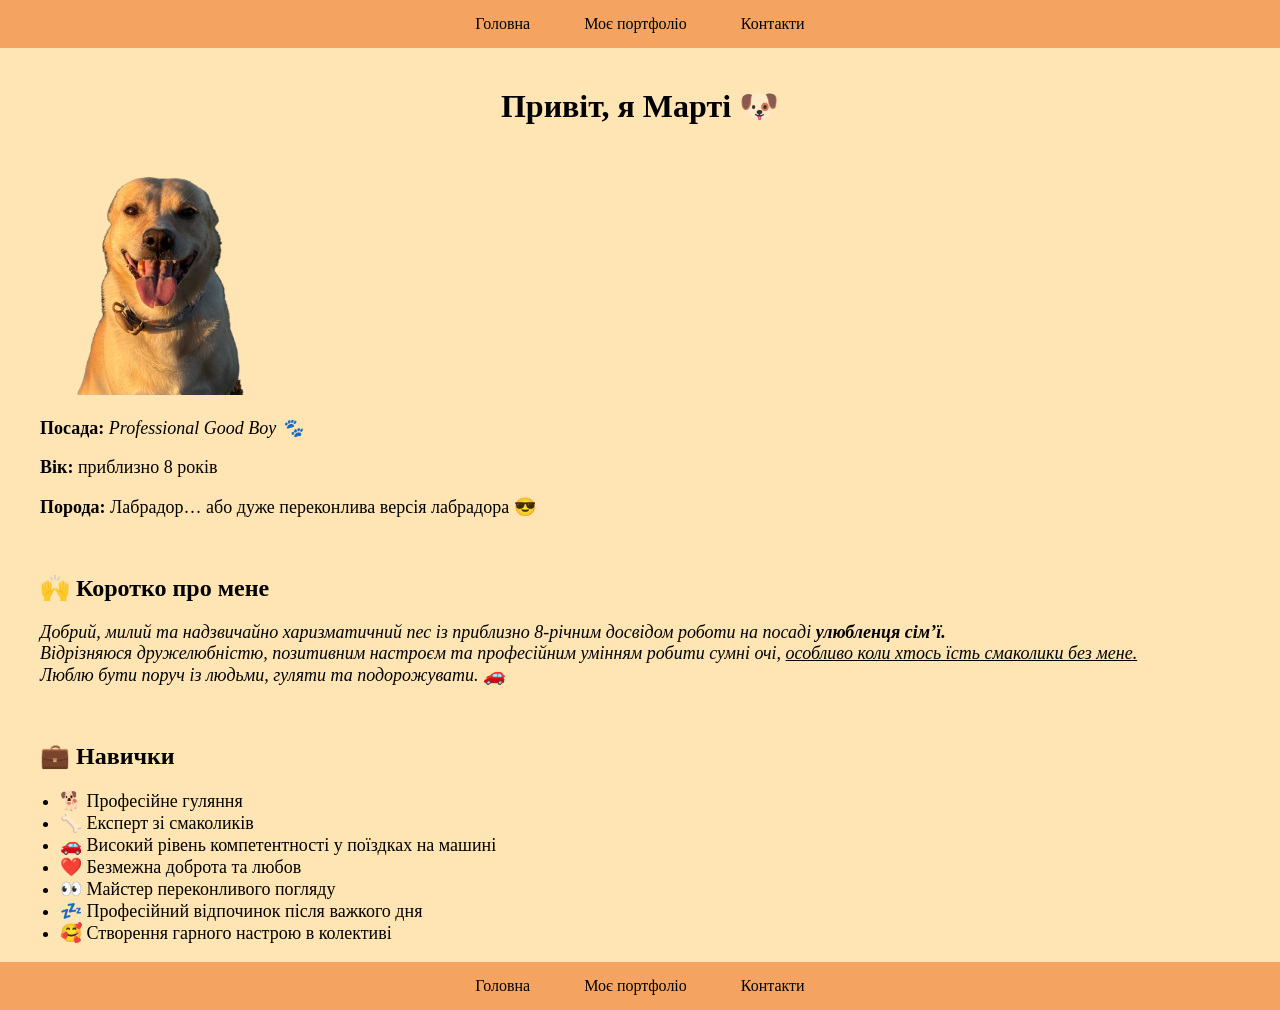
<file: index.html>
<!DOCTYPE html>
<html>
<head>
	<meta charset="utf-8">
	<meta name="viewport" content="width=device-width, initial-scale=1">
	<title>Марті</title>
</head>
<body style="background-color: #ffe5b4; margin: 0; padding: 0;">
<header style="background-color: sandybrown; padding: 15px 0; text-align: center;">
	 <nav>
        <a href="#" style="color: black; text-decoration: none; margin-right: 50px;">Головна</a>
        <a href='Марті_портфоліо.html' style="color: black; text-decoration: none; margin-right: 50px;">Моє портфоліо</a>
        <a href='Контакти.html'style="color: black; text-decoration: none;">Контакти</a>
      </nav>
  </header>
  <br>
<center><b><h1>Привіт, я Марті 🐶 </h1></b></center>
<br>
<img src="фото/Marti.png" style="margin-left: 60px; width: 15%; height: auto px;">
<div>
<p style="margin-left: 40px; font-size: 18px;">
    <b>Посада:</b> <i>Professional Good Boy 🐾</i>
</p>
<p style="margin-left: 40px; font-size: 18px;">
     <b>Вік:</b> приблизно 8 років
 </p>
<p style="margin-left: 40px; font-size: 18px;">
	<b>Порода:</b> Лабрадор… або дуже переконлива версія лабрадора 😎
</p>
</div>
<br>
<h2 style="margin-left: 40px;">
    <b>🙌 Коротко про мене</b>
</h2>
<p style="margin-left: 40px; font-size: 18px;">
	<i>Добрий, милий та надзвичайно харизматичний пес із приблизно 8-річним досвідом роботи на посаді <b>улюбленця сім’ї.</b></i>
    <br>
    <i>Відрізняюся дружелюбністю, позитивним настроєм та професійним умінням робити сумні очі, <u>особливо коли хтось їсть смаколики без мене.</i></u>
    <br>
    <i>Люблю бути поруч із людьми, гуляти та подорожувати. 🚗</i>
</p>
<br>
<div>
	<h2 style="margin-left: 40px;">
    <b>💼 Навички</b>
</h2>
<ul style="margin-left: 20px;font-size: 18px;">
		<li>🐕 Професійне гуляння</li>
		<li>🦴 Експерт зі смаколиків</li>
		<li>🚗 Високий рівень компетентності у поїздках на машині</li>
		<li>❤️ Безмежна доброта та любов</li>
		<li>👀 Майстер переконливого погляду</li>
		<li>💤 Професійний відпочинок після важкого дня</li>
		<li>🥰 Створення гарного настрою в колективі</li>
	</ul>
</div>
<footer style="background-color: sandybrown; padding: 15px 0; text-align: center;">
	 <nav>
        <a href="#" style="color: black; text-decoration: none; margin-right: 50px;">Головна</a>
        <a href='Марті_портфоліо.html' style="color: black; text-decoration: none; margin-right: 50px;">Моє портфоліо</a>
        <a href='Контакти.html'style="color: black; text-decoration: none;">Контакти</a>
      </nav>
  </footer>
</body>
</html>
</file>
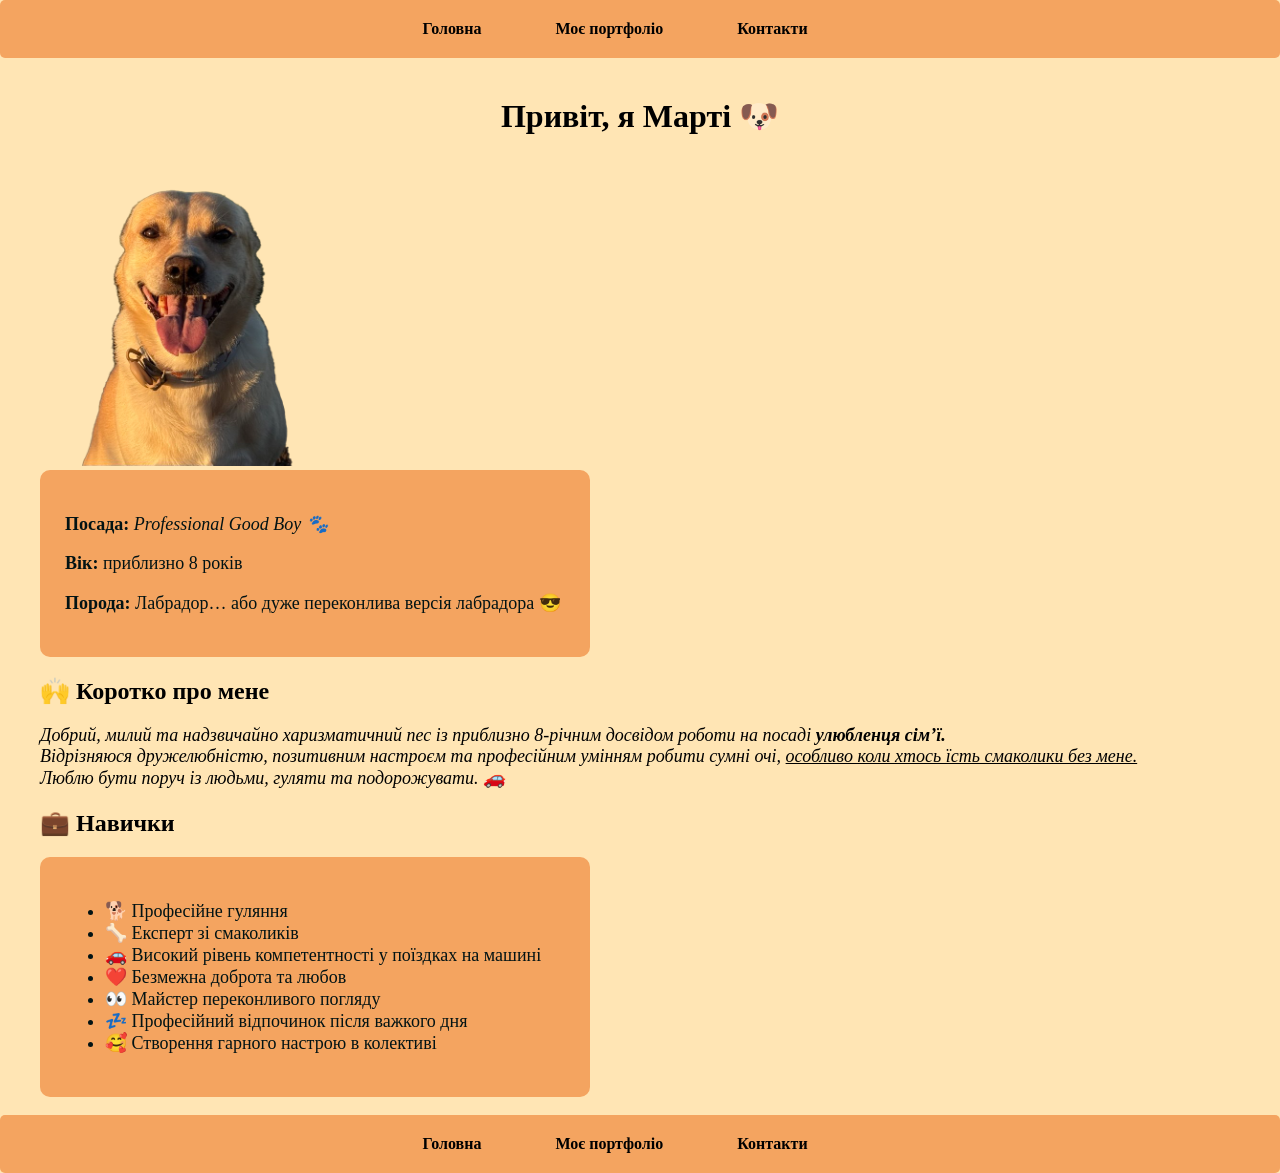
<file: HW 21.1. Alisa K/index.html>
<!DOCTYPE html>
<html>
<head>
	<meta charset="utf-8">
	<meta name="viewport" content="width=device-width, initial-scale=1">
	<title>Марті</title>
	<link rel="stylesheet" href="styles.css">
</head>
<body>
<header>
	 <nav>
        <a href="#">Головна</a>
        <a href='pages/Portfolio.html'>Моє портфоліо</a>
        <a href='pages/Contacts.html'>Контакти</a>
      </nav>
  </header>
  <br>
<center><b><h1>Привіт, я Марті 🐶 </h1></b></center>
<br>
<img src="photos/Marti.png">
<div class="blok_z_textom">
<p>
    <b>Посада:</b> <i>Professional Good Boy 🐾</i>
</p>
<p>
     <b>Вік:</b> приблизно 8 років
 </p>
<p>
	<b>Порода:</b> Лабрадор… або дуже переконлива версія лабрадора 😎
</p>

</div>
<h2 style="margin-left: 40px;">
    <b>🙌 Коротко про мене</b>
</h2>
<p style="margin-left: 40px; font-size: 18px;">
	<i>Добрий, милий та надзвичайно харизматичний пес із приблизно 8-річним досвідом роботи на посаді <b>улюбленця сім’ї.</b></i>
    <br>
    <i>Відрізняюся дружелюбністю, позитивним настроєм та професійним умінням робити сумні очі, <u>особливо коли хтось їсть смаколики без мене.</i></u>
    <br>
    <i>Люблю бути поруч із людьми, гуляти та подорожувати. 🚗</i>
</p>
	<h2 style="margin-left: 40px;">
    <b>💼 Навички</b>
</h2>
<div class="blok_z_textom2">
<ul>
		<li>🐕 Професійне гуляння</li>
		<li>🦴 Експерт зі смаколиків</li>
		<li>🚗 Високий рівень компетентності у поїздках на машині</li>
		<li>❤️ Безмежна доброта та любов</li>
		<li>👀 Майстер переконливого погляду</li>
		<li>💤 Професійний відпочинок після важкого дня</li>
		<li>🥰 Створення гарного настрою в колективі</li>
	</ul>
</div>
<br>
<footer>
	 <nav>
        <a href="#">Головна</a>
        <a href='pages/Portfolio.html'>Моє портфоліо</a>
        <a href='pages/Contacts.html'>Контакти</a>
      </nav>
  </footer>
</body>
</html>
</file>
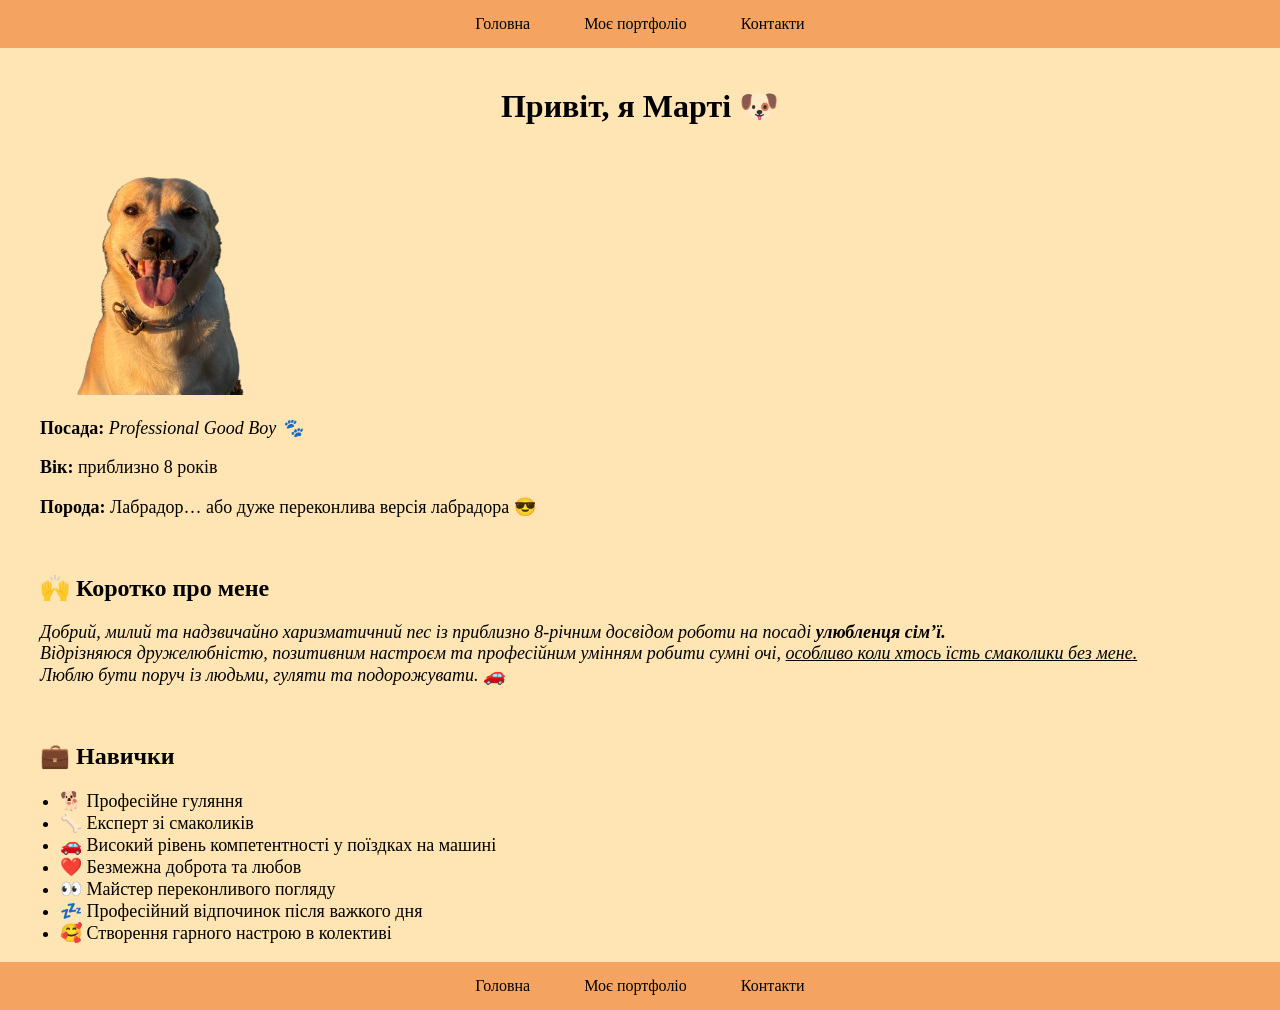
<file: HW 21.1. Створення HTML сторінки “Про себе”/index.html>
<!DOCTYPE html>
<html>
<head>
	<meta charset="utf-8">
	<meta name="viewport" content="width=device-width, initial-scale=1">
	<title>Марті</title>
</head>
<body style="background-color: #ffe5b4; margin: 0; padding: 0;">
<header style="background-color: sandybrown; padding: 15px 0; text-align: center;">
	 <nav>
        <a href="#" style="color: black; text-decoration: none; margin-right: 50px;">Головна</a>
        <a href='pages/Марті_портфоліо.html' style="color: black; text-decoration: none; margin-right: 50px;">Моє портфоліо</a>
        <a href='pages/Контакти.html'style="color: black; text-decoration: none;">Контакти</a>
      </nav>
  </header>
  <br>
<center><b><h1>Привіт, я Марті 🐶 </h1></b></center>
<br>
<img src="фото/Marti.png" style="margin-left: 60px; width: 15%; height: auto px;">
<div>
<p style="margin-left: 40px; font-size: 18px;">
    <b>Посада:</b> <i>Professional Good Boy 🐾</i>
</p>
<p style="margin-left: 40px; font-size: 18px;">
     <b>Вік:</b> приблизно 8 років
 </p>
<p style="margin-left: 40px; font-size: 18px;">
	<b>Порода:</b> Лабрадор… або дуже переконлива версія лабрадора 😎
</p>
</div>
<br>
<h2 style="margin-left: 40px;">
    <b>🙌 Коротко про мене</b>
</h2>
<p style="margin-left: 40px; font-size: 18px;">
	<i>Добрий, милий та надзвичайно харизматичний пес із приблизно 8-річним досвідом роботи на посаді <b>улюбленця сім’ї.</b></i>
    <br>
    <i>Відрізняюся дружелюбністю, позитивним настроєм та професійним умінням робити сумні очі, <u>особливо коли хтось їсть смаколики без мене.</i></u>
    <br>
    <i>Люблю бути поруч із людьми, гуляти та подорожувати. 🚗</i>
</p>
<br>
<div>
	<h2 style="margin-left: 40px;">
    <b>💼 Навички</b>
</h2>
<ul style="margin-left: 20px;font-size: 18px;">
		<li>🐕 Професійне гуляння</li>
		<li>🦴 Експерт зі смаколиків</li>
		<li>🚗 Високий рівень компетентності у поїздках на машині</li>
		<li>❤️ Безмежна доброта та любов</li>
		<li>👀 Майстер переконливого погляду</li>
		<li>💤 Професійний відпочинок після важкого дня</li>
		<li>🥰 Створення гарного настрою в колективі</li>
	</ul>
</div>
<footer style="background-color: sandybrown; padding: 15px 0; text-align: center;">
	 <nav>
        <a href="#" style="color: black; text-decoration: none; margin-right: 50px;">Головна</a>
        <a href='pages/Марті_портфоліо.html' style="color: black; text-decoration: none; margin-right: 50px;">Моє портфоліо</a>
        <a href='pages/Контакти.html'style="color: black; text-decoration: none;">Контакти</a>
      </nav>
  </footer>
</body>
</html>
</file>
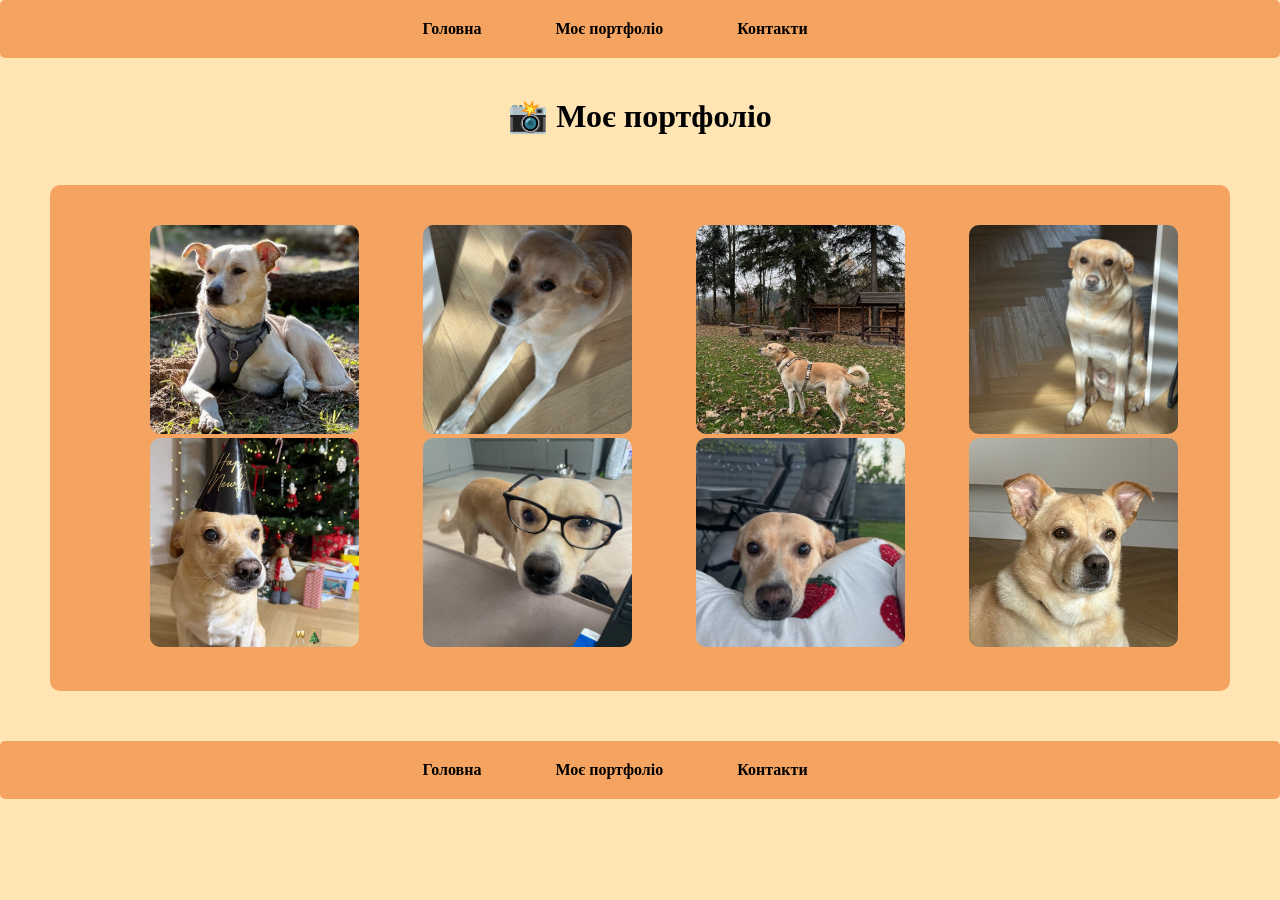
<file: HW 21.1. Alisa K/pages/Portfolio.html>
<!DOCTYPE html>
<html>
<head>
	<meta charset="utf-8">
	<meta name="viewport" content="width=device-width, initial-scale=1">
	<title>Портфоліо</title>
    <link rel="stylesheet" href="../styles.css">
</head>
<body>
<header>
	 <nav>
        <a href="../index.html">Головна</a>
        <a href='#'>Моє портфоліо</a>
        <a href='Contacts.html'>Контакти</a>
      </nav>
  </header>
  <br>
<center><b><h1>📸 Моє портфоліо</h1></b></center>
<div>
<figure>
<img src="../photos/Marti7.png">
<img src="../photos/Marti2.png">
<img src="../photos/Marti4.png">
<img src="../photos/Marti1.png">
<img src="../photos/Marti3.png">
<img src="../photos/Marti5.png">
<img src="../photos/Marti6.png">
<img src="../photos/Marti8.png">
</figure>
</div>
<footer>
	 <nav>
        <a href="../index.html">Головна</a>
        <a href='#'>Моє портфоліо</a>
        <a href='Contacts.html'>Контакти</a>
      </nav>
  </footer>
</body>
</html>
</file>
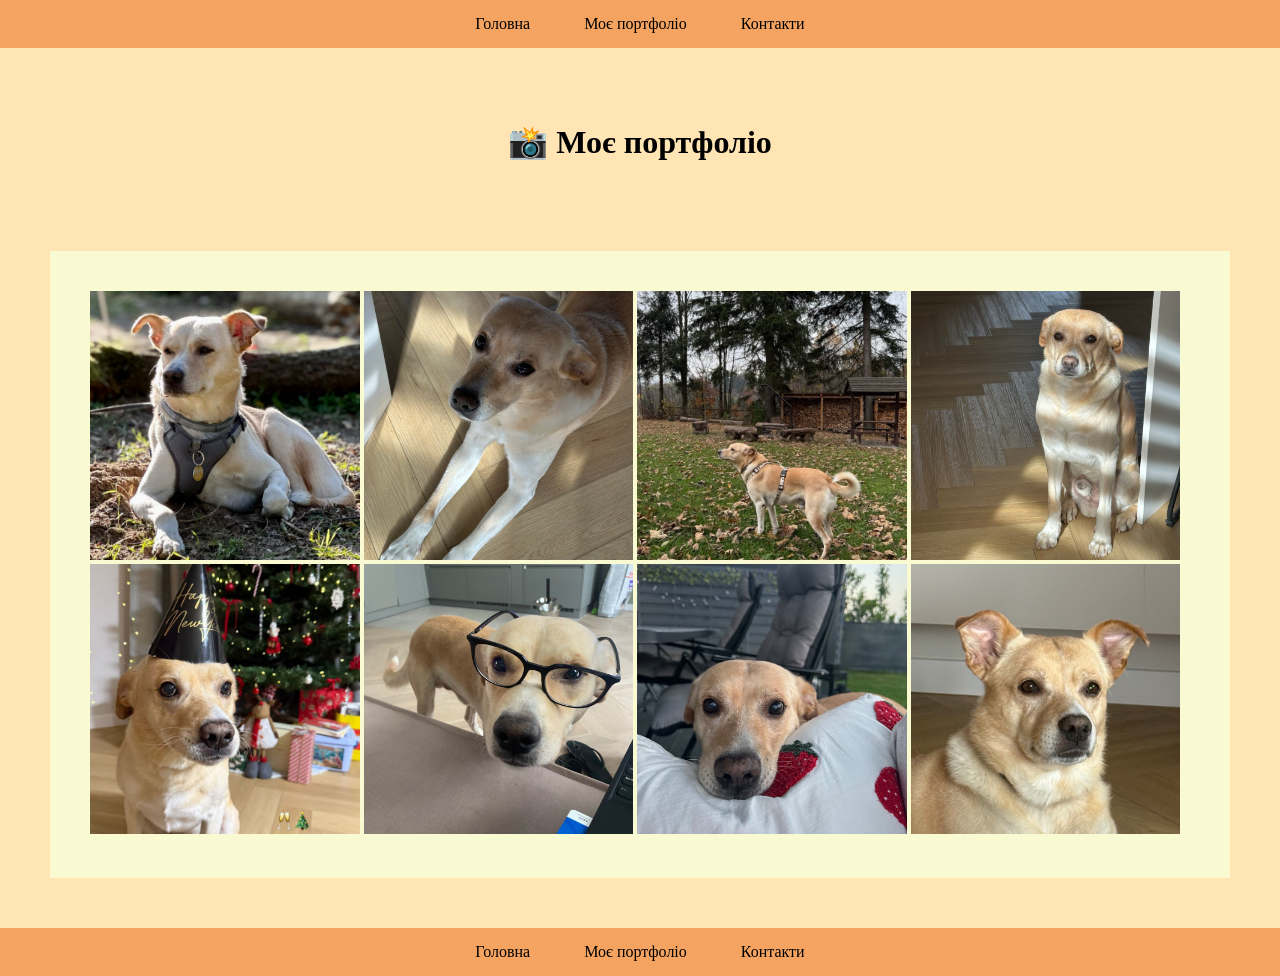
<file: HW 21.1. Створення HTML сторінки “Про себе”/pages/Марті_портфоліо.html>
<!DOCTYPE html>
<html>
<head>
	<meta charset="utf-8">
	<meta name="viewport" content="width=device-width, initial-scale=1">
	<title>Портфоліо</title>
</head>
<body style="background-color: #ffe5b4; margin: 0; padding: 0;">
<header style="background-color: sandybrown; padding: 15px 0; text-align: center;">
	 <nav>
        <a href="../index.html" style="color: black; text-decoration: none; margin-right: 50px;">Головна</a>
        <a href='#' style="color: black; text-decoration: none; margin-right: 50px;">Моє портфоліо</a>
        <a href='Контакти.html'style="color: black; text-decoration: none;">Контакти</a>
      </nav>
  </header>
  <br>
  <br>
  <br>
<center><b><h1>📸 Моє портфоліо</h1></b></center>
<br>
<div>
<figure style="background-color: lightgoldenrodyellow; margin: 50px; padding: 40px;">
<img src="../фото/Marti7.png" width=24.5%;>
<img src="../фото/Marti2.png" width=24.5%;>
<img src="../фото/Marti4.png" width=24.5%;>
<img src="../фото/Marti1.png" width=24.5%;>
<img src="../фото/Marti3.png" width=24.5%;>
<img src="../фото/Marti5.png" width=24.5%;>
<img src="../фото/Marti6.png" width=24.5%;>
<img src="../фото/Marti8.png" width=24.5%;>
</figure>
</div>
<footer style="background-color: sandybrown; padding: 15px 0; text-align: center;">
	 <nav>
        <a href="../index.html" style="color: black; text-decoration: none; margin-right: 50px;">Головна</a>
        <a href='#' style="color: black; text-decoration: none; margin-right: 50px;">Моє портфоліо</a>
        <a href='Контакти.html'style="color: black; text-decoration: none;">Контакти</a>
      </nav>
  </footer>
</body>
</html>
</file>
<file: HW 21.1. Alisa K/styles.css>
body {
background-color: #ffe5b4;
margin: 0; padding: 0;
}   

/* --- Блок навігації --- */

nav {
background-color: sandybrown;
color: black;
padding: 20px 0; 
border-radius: 5px;
text-align: center;  
}

nav a {
color: black; 
text-decoration: none; 
margin-right: 50px;
padding: 5px 10px;
font-weight: bold;
border-radius: 5px;
}

nav a:hover {
      background-color: #6e4d0b;
      color: #ffffff;
}

/* --- головне фото --- */

img {
margin-left: 60px; width: 10%; height: auto px;"

}

/* --- блок з текстом --- */

.blok_z_textom {
margin-left: 40px; font-size: 18px;
background-color: sandybrown;
padding: 25px;
border-radius: 10px;
color: #021314;
max-width: 500px;

}

.blok_z_textom2 {
margin-left: 40px; font-size: 18px;
background-color: sandybrown;
padding: 25px;
border-radius: 10px;
color: #021314;
max-width: 500px;

}

/* --- блок з фото портфоліо --- */

figure {
background-color: sandybrown;
margin: 50px; padding: 40px;
border-radius: 10px;
}
img {

width: 19%;
border-radius: 10px;
}

/* --- блок контакти --- */

.blok_z_textom3 {

margin-left: 40px; font-size: 18px;
background-color: sandybrown;
padding: 25px;
border-radius: 10px;
color: #021314;
max-width: 500px;
}
</file>
